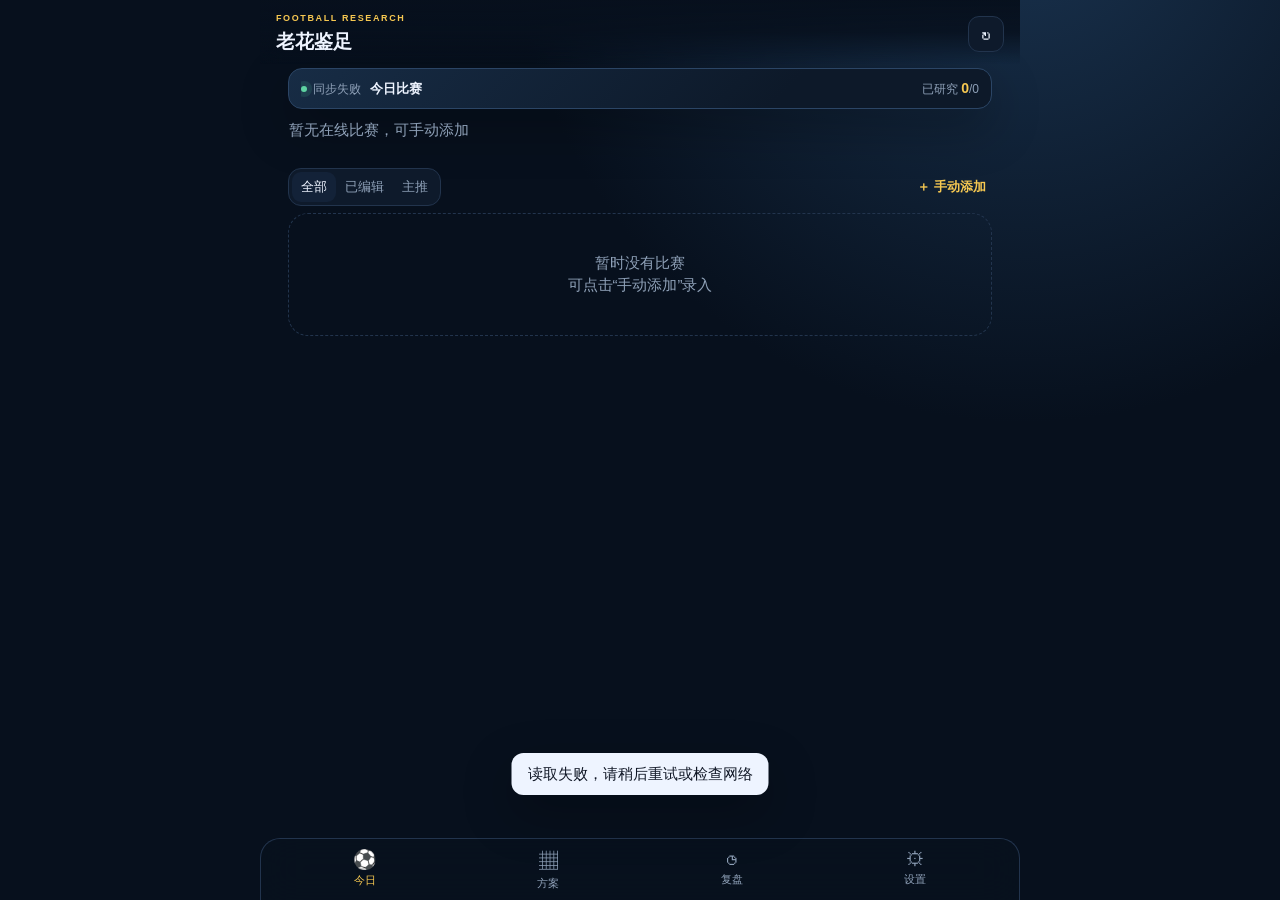
<file: index.html>
<!doctype html>
<html lang="zh-CN">
<head>
  <meta charset="utf-8" />
  <meta name="viewport" content="width=device-width,initial-scale=1,viewport-fit=cover" />
  <meta name="theme-color" content="#09111f" />
  <meta name="apple-mobile-web-app-capable" content="yes" />
  <meta name="apple-mobile-web-app-status-bar-style" content="black-translucent" />
  <title>老花鉴足</title>
  <link rel="manifest" href="manifest.webmanifest" />
  <link rel="icon" href="icon.svg" />
  <link rel="stylesheet" href="styles.css?v=20260803-quark-auto1" />
</head>
<body>
  <div class="app-shell">
    <header class="topbar">
      <div>
        <p class="eyebrow">FOOTBALL RESEARCH</p>
        <h1>老花鉴足</h1>
      </div>
      <button class="icon-btn" id="refreshBtn" aria-label="刷新比赛" title="刷新比赛">↻</button>
    </header>

    <main>
      <section class="page active" id="todayPage">
        <div class="hero-card">
          <div class="hero-summary-line">
            <span class="hero-sync"><span class="live-dot"></span><span id="dataStatus">同步中</span></span>
            <strong id="heroTitle">今日比赛</strong>
            <span class="hero-progress">已研究 <strong id="editedCount">0</strong>/<span id="totalCount">0</span></span>
          </div>
        </div>

        <div class="date-strip" id="dateStrip"></div>
        <div class="toolbar">
          <div class="segmented" id="filterBar">
            <button class="active" data-filter="all">全部</button>
            <button data-filter="edited">已编辑</button>
            <button data-filter="primary">主推</button>
          </div>
          <button class="text-btn" id="manualAddBtn">＋ 手动添加</button>
        </div>
        <div class="match-list" id="matchList"></div>
      </section>

      <section class="page" id="plansPage">
        <div class="section-heading">
          <div><p class="eyebrow">PLAN BUILDER</p><h2>方案组合</h2></div>
          <button class="primary small" id="addComboBtn">＋ 新方案</button>
        </div>
        <p class="section-note">从已编辑场次中组合选项，参考赔率会自动计算。</p>
        <div id="comboList" class="combo-list"></div>
        <div class="publish-panel">
          <h3>发布预览</h3>
          <p>生成图片前会保存当前赔率和编辑时间。图片仅用于展示个人足球研究观点。</p>
          <button class="primary full" id="scanPosterBtn">生成全部扫盘图</button>
          <button class="secondary full" id="posterBtn">生成详细研究长图</button>
        </div>
      </section>

      <section class="page" id="reviewPage">
        <div class="hero-card">
          <div class="hero-summary-line">
            <span class="hero-sync"><span class="live-dot"></span><span id="reviewMeta">最近3天复盘</span></span>
            <strong id="reviewHeroTitle">复盘</strong>
            <span class="hero-progress">研究 <strong id="reviewEditedCount">0</strong>/<span id="reviewTotalCount">0</span> · 命中 <strong id="reviewHitCount">0</strong></span>
          </div>
        </div>
        <div class="date-strip" id="reviewDateStrip"></div>
        <div class="toolbar">
          <p class="section-note review-toolbar-note">完赛后命中标红；刷新可更新比分。</p>
          <button class="primary small" id="reviewPosterBtn" type="button">生成复盘图</button>
        </div>
        <div class="match-list" id="reviewMatchList"></div>
      </section>

      <section class="page" id="settingsPage">
        <div class="section-heading"><div><p class="eyebrow">LOCAL FIRST</p><h2>设置与备份</h2></div></div>
        <div class="settings-card">
          <label>作者名称<input id="authorInput" maxlength="20" placeholder="例如：老李足球研究" /></label>
          <label>分享图底部说明<textarea id="disclaimerInput" rows="3"></textarea></label>
          <button class="primary full" id="saveSettingsBtn">保存设置</button>
        </div>
        <div class="settings-card">
          <h3>数据备份</h3>
          <p>所有内容只保存在当前浏览器。请定期导出备份，避免清理缓存后丢失。</p>
          <div class="button-grid">
            <button class="secondary" id="exportBtn">导出JSON</button>
            <label class="secondary file-label">导入JSON<input type="file" id="importInput" accept="application/json" /></label>
          </div>
          <button class="danger-link" id="clearBtn">清空本机全部数据</button>
        </div>
        <div class="settings-card info-card">
          <h3>关于数据</h3>
          <p>比赛与参考赔率来自中国体彩网公开页面接口。接口可能调整；正式商业使用前应确认数据授权。系统不提供投注、代购或跟单。</p>
        </div>
      </section>
    </main>

    <nav class="bottom-nav">
      <button class="active" data-page="todayPage"><span>⚽</span>今日</button>
      <button data-page="plansPage"><span>▦</span>方案</button>
      <button data-page="reviewPage"><span>◷</span>复盘</button>
      <button data-page="settingsPage"><span>⚙</span>设置</button>
    </nav>
  </div>

  <dialog id="editDialog" class="sheet-dialog"><form method="dialog" id="editForm"><div id="editContent"></div></form></dialog>
  <dialog id="comboDialog" class="sheet-dialog"><form method="dialog" id="comboForm"><div id="comboContent"></div></form></dialog>
  <dialog id="manualDialog" class="sheet-dialog"><form method="dialog" id="manualForm"><div id="manualContent"></div></form></dialog>
  <div id="posterDialog" class="poster-dialog" hidden><div class="poster-backdrop" data-close-poster></div><div class="poster-modal"><div class="modal-head"><h3>微信长图预览</h3><button type="button" id="closePosterBtn" class="icon-btn">×</button></div><canvas id="posterCanvas" class="poster-source-canvas"></canvas><img id="posterImage" class="poster-image" hidden alt="方案图片预览，可长按保存到相册" /><p id="posterSaveStatus" class="poster-save-status" aria-live="polite">安卓夸克请长按上方图片保存到相册；若无效请点“新页面打开图片”。</p><button type="button" id="downloadPosterBtn" class="primary full">保存到相册</button><button type="button" id="openPosterBtn" class="secondary full">新页面打开图片</button></div></div>
  <div class="toast" id="toast"></div>
  <script src="combo-utils.js?v=20260803-quark-auto1"></script>
  <script src="scan-utils.js?v=20260803-quark-auto1"></script>
  <script src="review-utils.js?v=20260803-quark-auto1"></script>
  <script src="app.js?v=20260803-quark-auto1"></script>
</body>
</html>
</file>
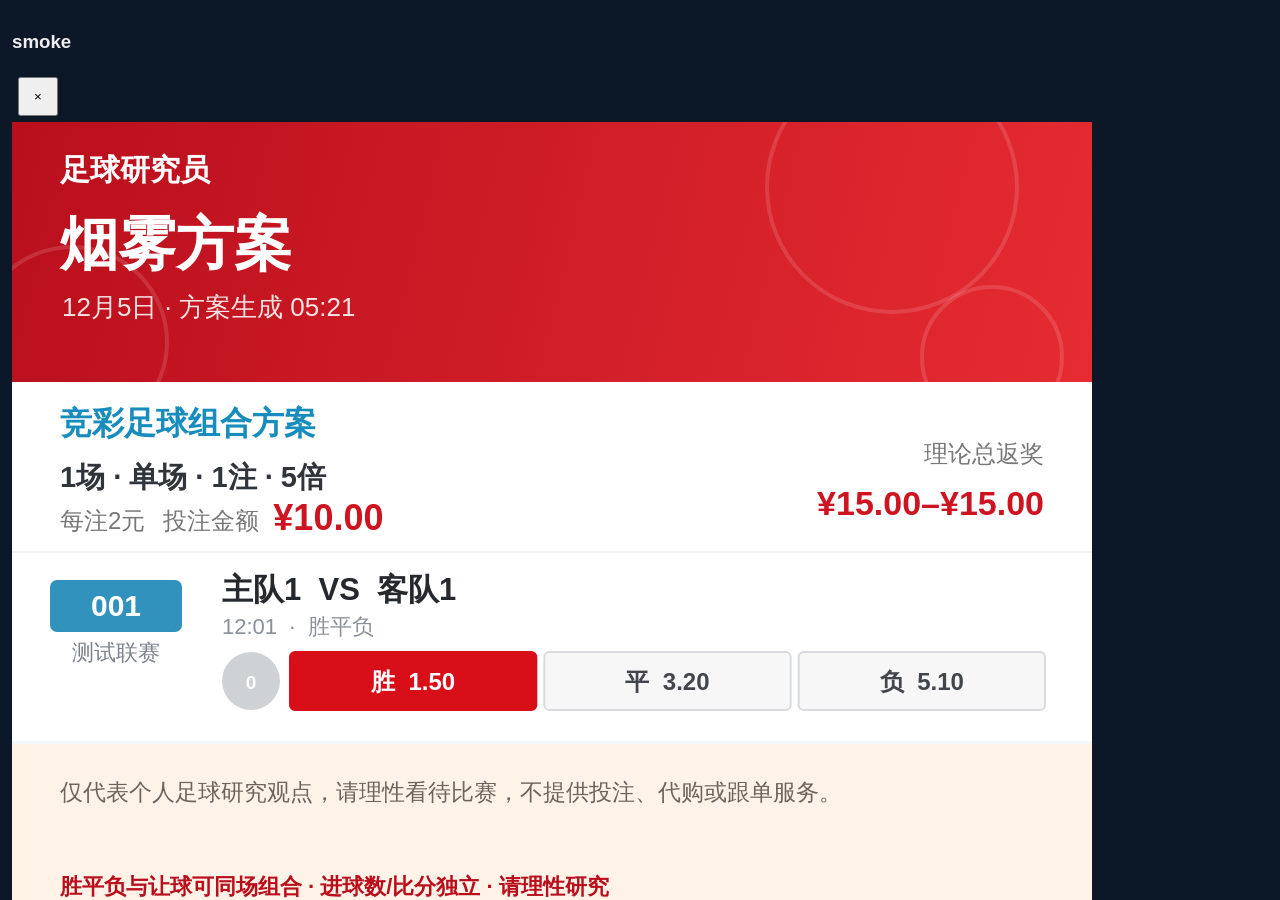
<file: tests/poster-quark-smoke.html>
<!doctype html>
<html lang="zh-CN">
<head>
  <meta charset="utf-8" />
  <title>poster quark smoke</title>
  <style>
    body{font-family:sans-serif;background:#111;color:#eee;padding:16px}
    #posterDialog{position:fixed;inset:0;background:#0c1827;padding:12px;overflow:auto}
    #posterDialog[hidden]{display:none}
    #posterCanvas,.poster-image{max-width:100%;background:#fff}
    button{margin:6px;padding:10px 14px}
    #log{white-space:pre-wrap;background:#222;padding:12px;border-radius:8px}
  </style>
</head>
<body>
  <h1>Poster Quark Smoke</h1>
  <div id="log">boot…</div>
  <div id="posterDialog" class="poster-dialog" hidden>
    <div class="poster-backdrop" data-close-poster></div>
    <div class="poster-modal">
      <div class="modal-head"><h3>preview</h3><button type="button" id="closePosterBtn">×</button></div>
      <canvas id="posterCanvas" class="poster-source-canvas"></canvas>
      <img id="posterImage" class="poster-image" hidden alt="preview" />
      <p id="posterSaveStatus" class="poster-save-status" aria-live="polite"></p>
      <button type="button" id="downloadPosterBtn" class="primary full">保存或分享PNG</button>
      <button type="button" id="openPosterBtn" class="secondary full">打开大图 / 长按保存</button>
    </div>
  </div>
  <!-- shell bits app.js expects at bind time -->
  <div class="app-shell" style="display:none">
    <header class="topbar"><button id="refreshBtn"></button></header>
    <main>
      <section class="page active" id="todayPage">
        <span id="dataStatus"></span><strong id="heroTitle"></strong>
        <strong id="editedCount"></strong><span id="totalCount"></span>
        <div id="dateStrip"></div><div id="filterBar"><button class="active" data-filter="all"></button></div>
        <button id="manualAddBtn"></button><div id="matchList"></div>
      </section>
      <section class="page" id="plansPage">
        <button id="addComboBtn"></button><div id="comboList"></div>
        <button id="scanPosterBtn"></button><button id="posterBtn"></button>
      </section>
      <section class="page" id="reviewPage">
        <span id="reviewMeta"></span><strong id="reviewHeroTitle"></strong>
        <strong id="reviewEditedCount"></strong><span id="reviewTotalCount"></span><strong id="reviewHitCount"></strong>
        <div id="reviewDateStrip"></div><button id="reviewPosterBtn"></button><div id="reviewMatchList"></div>
      </section>
      <section class="page" id="settingsPage">
        <input id="authorInput" /><textarea id="disclaimerInput"></textarea>
        <button id="saveSettingsBtn"></button><button id="exportBtn"></button>
        <input id="importInput" type="file" /><button id="clearBtn"></button>
      </section>
    </main>
    <nav class="bottom-nav">
      <button class="active" data-page="todayPage"></button>
      <button data-page="plansPage"></button>
      <button data-page="reviewPage"></button>
      <button data-page="settingsPage"></button>
    </nav>
  </div>
  <div class="toast" id="toast"></div>
  <dialog id="editDialog"><form method="dialog" id="editForm"><div id="editContent"></div></form></dialog>
  <dialog id="comboDialog"><form method="dialog" id="comboForm"><div id="comboContent"></div></form></dialog>
  <dialog id="manualDialog"><form method="dialog" id="manualForm"><div id="manualContent"></div></form></dialog>
  <script src="../combo-utils.js"></script>
  <script src="../scan-utils.js"></script>
  <script src="../review-utils.js"></script>
  <script>
    // Block network fetch during smoke
    const _fetch = window.fetch;
    window.fetch = async (input) => {
      const url = String(input);
      if (url.includes('sporttery')) {
        return new Response(JSON.stringify({success:true,value:{matchInfoList:[]}}), {headers:{'Content-Type':'application/json'}});
      }
      return _fetch(input);
    };
    // Optionally strip native roundRect to prove polyfill path.
    const params = new URLSearchParams(location.search);
    const strip = params.get('stripRoundRect') === '1';
    if (params.get('quark') === '1') {
      Object.defineProperty(navigator, 'userAgent', {get:()=> 'Mozilla/5.0 (Linux; Android 13) Quark-UA-Smoke', configurable:true});
      navigator.share = async () => { const e=new Error('Abort'); e.name='AbortError'; throw e; };
      navigator.canShare = () => true;
    }

    if (strip && window.CanvasRenderingContext2D) {
      try { delete CanvasRenderingContext2D.prototype.roundRect; } catch (_) {
        CanvasRenderingContext2D.prototype.roundRect = undefined;
      }
      // force undefined
      Object.defineProperty(CanvasRenderingContext2D.prototype, 'roundRect', {value:undefined, configurable:true, writable:true});
    }
  </script>
  <script src="../app.js"></script>
  <script>
    const logEl = document.getElementById('log');
    const log = (m) => { logEl.textContent += '\n' + m; console.log(m); };
    (async () => {
      try {
        // seed state
        const today = (window.chinaDateKey ? chinaDateKey(new Date()) : new Date().toISOString().slice(0,10));
        const matches = [];
        for (let i = 1; i <= 36; i++) {
          const n = String(i).padStart(3,'0');
          matches.push({
            id: 'm'+i, num: '周日'+n, businessDate: today, time: '12:'+String(i%60).padStart(2,'0'),
            league: '测试联赛', home: '主队'+i, away: '客队'+i,
            hhad: {goalLine: '-1'}, had: {h:'1.5',d:'3.2',a:'5.1'},
            status: 'Selling'
          });
        }
        state.matches = matches;
        state.activeDate = today;
        state.drafts = {
          m1: {spf:['h'], hhad:['h'], goals:['2'], scores:'2:1', confidence:'主推', note:'smoke'},
          m2: {spf:['d'], hhad:[], goals:['1'], scores:'', confidence:'次选', note:''},
          m3: {spf:['a','d'], hhad:['a'], goals:[], scores:'0:1/0:2', confidence:'', note:''}
        };
        state.combos[today] = [{
          id: 'c1', name: '烟雾方案', multiple: 5, time: new Date().toISOString(),
          items: [{
            matchId:'m1', num:'周日001', home:'主队1', away:'客队1',
            options:[{market:'spf',pick:'h',label:'胜',odd:1.5}]
          }]
        }];
        saveState();
        log('native roundRect: ' + (typeof CanvasRenderingContext2D.prototype.roundRect));
        log('ensureRoundRect typeof: ' + typeof ensureRoundRect);
        ensureRoundRect();
        log('after ensure roundRect: ' + (typeof CanvasRenderingContext2D.prototype.roundRect));

        // Scan poster
        const okScan = drawScanPoster();
        log('drawScanPoster: ' + okScan + ' canvas=' + posterCanvas.width + 'x' + posterCanvas.height);
        if (!okScan) throw new Error('scan draw failed');
        const blob1 = await canvasToBlob();
        log('scan blob bytes: ' + blob1.size);
        if (blob1.size < 1000) throw new Error('scan blob too small');

        // Combo poster
        const okCombo = drawSingleComboPoster(state.combos[today][0]);
        log('drawSingleComboPoster: ' + okCombo + ' canvas=' + posterCanvas.width + 'x' + posterCanvas.height);
        if (!okCombo) throw new Error('combo draw failed');
        const blob2 = await canvasToBlob();
        log('combo blob bytes: ' + blob2.size);
        if (blob2.size < 1000) throw new Error('combo blob too small');

        // Preview path
        showPosterDialog('smoke');
        await refreshPosterPreview();
        await new Promise(r => setTimeout(r, 300));
        const srcKind = posterImage.src.startsWith('blob:') ? 'blob' : (posterImage.src.startsWith('data:image/jpeg') ? 'jpeg-data' : posterImage.src.slice(0,40));
        log('preview img hidden=' + posterImage.hidden + ' srcKind=' + srcKind + ' isQuark=' + isQuarkLike());
        log('canvas hidden=' + posterCanvas.hidden);
        if (posterImage.hidden && posterCanvas.hidden) throw new Error('both preview surfaces hidden');
        if (isQuarkLike()) {
          const asset = await ensureAlbumAsset(true);
          if (asset.mime !== 'image/jpeg') throw new Error('quark export mime '+asset.mime);
          if (asset.bytes > 1800000) throw new Error('quark export too large: '+asset.bytes);
          // Prefer HTTP via SW; data URL is acceptable fallback in headless without SW activation race.
          const src = posterImage.src || '';
          if (!(src.includes('/__poster__/') || src.startsWith('data:image/jpeg') || src.startsWith('blob:'))) {
            throw new Error('unexpected preview src '+src.slice(0,80));
          }
          await downloadPoster();
          const layer = document.getElementById('posterSaveLayer');
          if (!layer || layer.hidden) throw new Error('save layer not opened on quark download');
          const layerImg = document.getElementById('posterSaveLayerImage');
          if (!layerImg || !layerImg.src) throw new Error('save layer image missing');
          const st = document.getElementById('posterSaveStatus').textContent || '';
          if (st.includes('已取消分享')) throw new Error('false cancel share still shown: '+st);
          log('quark save layer ok bytes=' + asset.bytes + ' http=' + !!(asset.httpUrl) + ' layerSrc=' + (layerImg.src.includes('/__poster__/')?'http':layerImg.src.slice(0,12)));
        }

        // Max edge guard: huge height should clamp
        const huge = preparePosterCanvas(1200, 20000);
        log('huge canvas physical: ' + posterCanvas.width + 'x' + posterCanvas.height + ' scale=' + huge.scale);
        if (posterCanvas.height > 4096) throw new Error('max edge not applied');

        log('PASS');
        document.title = 'PASS';
      } catch (e) {
        log('FAIL: ' + (e && e.stack || e));
        document.title = 'FAIL';
      }
    })();
  </script>
</body>
</html>
</file>
<file: styles.css>
:root{--bg:#07101d;--panel:#0e1a2b;--panel2:#132238;--line:#22344d;--text:#eef4ff;--muted:#8fa1b8;--gold:#f6c851;--red:#ff665f;--blue:#66a8ff;--green:#5ed3a2;--purple:#b993ff;--shadow:0 18px 50px rgba(0,0,0,.28)}*{box-sizing:border-box}html{background:var(--bg)}body{margin:0;background:radial-gradient(circle at 80% -10%,#19324e 0,transparent 36%),var(--bg);color:var(--text);font:15px/1.5 -apple-system,BlinkMacSystemFont,"Segoe UI","PingFang SC","Microsoft YaHei",sans-serif;min-height:100vh}.app-shell{max-width:760px;margin:auto;min-height:100vh;padding-bottom:92px}.topbar{position:sticky;top:0;z-index:20;display:flex;justify-content:space-between;align-items:center;padding:18px 20px 12px;background:linear-gradient(180deg,rgba(7,16,29,.98),rgba(7,16,29,.86),transparent);backdrop-filter:blur(10px)}h1,h2,h3,p{margin-top:0}h1{font-size:22px;margin:0}.eyebrow{font-size:10px;letter-spacing:.18em;color:var(--gold);font-weight:800;margin:0 0 2px}.icon-btn{width:42px;height:42px;border:1px solid var(--line);border-radius:14px;background:var(--panel);color:var(--text);font-size:24px}.page{display:none;padding:4px 18px 28px}.page.active{display:block}.hero-card{display:flex;justify-content:space-between;align-items:center;background:linear-gradient(135deg,#172c45,#0d1929 70%);border:1px solid #2b4565;border-radius:24px;padding:20px;box-shadow:var(--shadow)}.hero-card h2{font-size:28px;margin:13px 0 3px}.hero-card p{color:var(--muted);margin:0}.live-dot{display:inline-block;width:7px;height:7px;border-radius:50%;background:var(--green);box-shadow:0 0 0 5px rgba(94,211,162,.12);margin-right:9px}.progress-ring{width:82px;height:82px;border:5px solid #29405b;border-top-color:var(--gold);border-radius:50%;display:flex;flex-direction:column;align-items:center;justify-content:center;flex:none}.progress-ring strong{font-size:24px}.progress-ring span{font-size:10px;color:var(--muted)}.date-strip{display:flex;gap:8px;overflow:auto;padding:18px 1px 12px;scrollbar-width:none}.date-pill{border:1px solid var(--line);background:var(--panel);color:var(--muted);border-radius:16px;padding:9px 14px;white-space:nowrap}.date-pill.active{background:var(--gold);color:#1a1a1a;border-color:var(--gold);font-weight:800}.toolbar{display:flex;justify-content:space-between;align-items:center;margin:3px 0 12px}.segmented{display:flex;background:var(--panel);padding:3px;border-radius:13px;border:1px solid var(--line)}.segmented button{border:0;background:transparent;color:var(--muted);padding:7px 10px;border-radius:9px}.segmented button.active{background:var(--panel2);color:var(--text)}.text-btn{background:none;border:0;color:var(--gold);font-weight:700}.match-list,.combo-list,.history-list{display:grid;gap:11px}.match-card{background:var(--panel);border:1px solid var(--line);border-radius:19px;padding:15px;transition:.2s}.match-card.edited{border-color:#3e5879}.match-card.primary-card{box-shadow:inset 3px 0 var(--gold)}.match-top{display:flex;align-items:center;gap:8px;color:var(--muted);font-size:12px}.league{background:#1b3049;color:#b9d4f7;border-radius:7px;padding:3px 7px;font-weight:800}.match-no{color:var(--gold);font-weight:800}.match-time{margin-left:auto}.teams{display:grid;grid-template-columns:1fr auto 1fr;align-items:center;gap:10px;margin:15px 0 11px;font-size:17px;font-weight:800}.teams span:last-child{text-align:right}.vs{font-size:10px;color:var(--muted);font-weight:600}.odds-row{display:grid;grid-template-columns:repeat(3,1fr);gap:5px}.odd{background:#101f32;border-radius:9px;padding:7px;text-align:center;color:var(--muted);font-size:12px}.odd strong{color:var(--text);margin-left:3px}.pick-summary{display:flex;flex-wrap:wrap;gap:6px;margin-top:12px}.tag{border-radius:8px;padding:4px 8px;background:#1a2a3e;color:#b8c8dc;font-size:11px}.tag.primary{background:rgba(246,200,81,.16);color:var(--gold)}.tag.risk{background:rgba(255,102,95,.14);color:#ff928d}.empty{padding:38px 20px;text-align:center;color:var(--muted);border:1px dashed var(--line);border-radius:20px}.section-heading{display:flex;justify-content:space-between;align-items:end;margin:9px 0 5px}.section-heading h2{font-size:27px;margin:0}.section-note{color:var(--muted);margin-bottom:18px}.primary,.secondary{border-radius:13px;padding:12px 16px;font-weight:800}.primary{border:0;background:var(--gold);color:#161616}.primary.small{padding:9px 13px}.secondary{border:1px solid var(--line);background:var(--panel2);color:var(--text)}.full{width:100%;margin-top:10px}.combo-card,.history-card,.settings-card,.publish-panel{background:var(--panel);border:1px solid var(--line);border-radius:19px;padding:16px}.combo-card h3,.history-card h3{margin-bottom:4px}.combo-meta{color:var(--muted);font-size:12px}.combo-items{margin:12px 0;display:grid;gap:7px}.combo-item{display:flex;justify-content:space-between;background:#0a1523;border-radius:10px;padding:9px}.combo-odds{font-size:20px;color:var(--gold);font-weight:900}.combo-actions{display:flex;gap:8px;margin-top:12px}.combo-actions button{flex:1}
.combo-match-select{background:#091524;border:1px solid var(--line);border-radius:15px;padding:12px;margin-bottom:10px}.combo-market-group{border:1px solid transparent;border-radius:12px;padding:9px;margin-top:8px;opacity:.62;transition:.18s ease}.combo-market-group.selected{border-color:rgba(246,200,81,.45);background:rgba(246,200,81,.06);opacity:1}.combo-market-title{font-size:11px;color:var(--muted);font-weight:800;margin-bottom:7px}.combo-market-group.selected .combo-market-title{color:var(--gold)}.combo-match-title{font-weight:800;margin-bottom:10px}.combo-option-grid{display:flex;flex-wrap:wrap;gap:7px}.combo-option-label{position:relative}.combo-option-label input{position:absolute;opacity:0;pointer-events:none}.combo-option-label span{display:block;border:1px solid var(--line);background:#102036;color:var(--muted);border-radius:10px;padding:8px 10px;font-size:12px}.combo-option-label input:checked+span{border-color:var(--gold);background:rgba(246,200,81,.14);color:var(--gold);font-weight:800}.combo-selection{display:flex;flex-wrap:wrap;gap:5px;justify-content:flex-end;max-width:65%}.combo-selection em{font-style:normal;color:var(--blue);font-size:10px;align-self:center;margin-right:2px}.combo-selection .tag{white-space:nowrap}.publish-panel{margin-top:16px;background:linear-gradient(145deg,#172943,#0d1929)}.publish-panel p,.settings-card p{color:var(--muted)}.history-card{display:flex;justify-content:space-between;align-items:center}.history-card button{background:none;border:0;color:var(--gold)}.settings-card{margin-top:12px}.settings-card label{display:block;color:var(--muted);font-size:13px;margin-bottom:13px}.settings-card input,.settings-card textarea,.field-input{width:100%;margin-top:6px;background:#091524;color:var(--text);border:1px solid var(--line);border-radius:12px;padding:12px;font:inherit}.button-grid{display:grid;grid-template-columns:1fr 1fr;gap:9px}.file-label{text-align:center}.file-label input{display:none}.danger-link{display:block;margin:18px auto 0;border:0;background:none;color:var(--red)}.info-card{border-color:#263f5c}.bottom-nav{position:fixed;z-index:30;bottom:0;left:50%;transform:translateX(-50%);width:min(760px,100%);display:grid;grid-template-columns:repeat(4,1fr);padding:8px 12px calc(8px + env(safe-area-inset-bottom));background:rgba(8,17,30,.94);border-top:1px solid var(--line);backdrop-filter:blur(20px)}.bottom-nav button{border:0;background:none;color:var(--muted);display:flex;flex-direction:column;gap:2px;align-items:center;font-size:11px}.bottom-nav button span{font-size:19px}.bottom-nav button.active{color:var(--gold)}dialog{color:var(--text)}dialog::backdrop{background:rgba(0,0,0,.72);backdrop-filter:blur(4px)}.sheet-dialog{width:min(720px,100%);max-height:92vh;margin:auto auto 0;border:0;border-radius:24px 24px 0 0;background:#0c1827;padding:0}.sheet-dialog form{padding:18px}.sheet-handle{width:42px;height:4px;background:#3b4d63;border-radius:99px;margin:0 auto 16px}.dialog-head{display:flex;justify-content:space-between;align-items:start}.dialog-head button{border:0;background:none;color:var(--muted);font-size:25px}.autosave-status{margin:4px 0 0;color:var(--muted);font-size:11px}.autosave-status.success{color:var(--green)}.autosave-status.error{color:#ff8b86}.pick-group{margin:19px 0}.pick-group h4{margin:0 0 8px;color:#cbd8e8}.pick-grid{display:grid;grid-template-columns:repeat(3,1fr);gap:7px}.pick-grid.goals{grid-template-columns:repeat(4,1fr)}.pick-btn{border:1px solid var(--line);background:#102036;color:var(--muted);border-radius:11px;padding:10px 6px}.pick-btn.selected{border-color:var(--gold);background:rgba(246,200,81,.14);color:var(--gold);font-weight:900}.pick-btn em{font-style:normal;font-size:10px;display:block;opacity:.72}.score-group .section-note{font-size:12px;margin:-2px 0 10px}.score-builder{display:grid;grid-template-columns:72px 22px 72px 1fr;gap:7px;align-items:center}.score-builder input{width:100%;background:#091524;color:var(--text);border:1px solid var(--line);border-radius:11px;padding:11px 6px;text-align:center;font-size:18px;font-weight:800;font-family:inherit}.score-builder>span{text-align:center;color:var(--gold);font-size:24px;font-weight:900}.score-builder button{border:0;border-radius:11px;background:var(--gold);color:#161616;padding:12px 10px;font-weight:900}.score-picks-list{display:grid;gap:7px;margin-top:10px}.score-pick-item{display:grid;grid-template-columns:1fr auto 32px;align-items:center;gap:9px;background:#091524;border:1px solid var(--line);border-radius:12px;padding:9px 10px}.score-pick-item>div{display:flex;align-items:center;gap:9px}.score-pick-item strong{color:var(--text);font-size:18px}.score-pick-item small{color:var(--blue);font-size:11px}.score-odd{color:var(--gold);font-weight:800;font-size:12px}.score-pick-item button{border:0;background:#18283c;color:var(--muted);width:30px;height:30px;border-radius:9px;font-size:18px}.score-empty{color:var(--muted);font-size:12px;padding:9px;border:1px dashed var(--line);border-radius:11px;text-align:center}.confidence-grid{display:grid;grid-template-columns:repeat(5,1fr);gap:5px}.confidence-grid .pick-btn{font-size:11px;padding:9px 2px}.poster-dialog{position:fixed;inset:0;z-index:1000;display:flex;align-items:center;justify-content:center;padding:3vh 3vw}.poster-dialog[hidden]{display:none}.poster-backdrop{position:absolute;inset:0;background:rgba(0,0,0,.78);backdrop-filter:blur(4px)}.poster-modal{position:relative;z-index:1;width:min(680px,100%);max-height:94vh;overflow:auto;padding:14px;background:#0c1827;border-radius:22px;color:var(--text)}.modal-head{display:flex;justify-content:space-between;align-items:center}.modal-head h3{margin:0}#posterCanvas,.poster-image{width:100%;height:auto;border-radius:12px;background:white;display:block;margin:12px 0;max-height:68vh;object-fit:contain}.poster-image{-webkit-touch-callout:default;user-select:auto;-webkit-user-select:auto;touch-action:manipulation;pointer-events:auto}#posterCanvas{-webkit-touch-callout:default;touch-action:manipulation}.poster-modal button{position:relative;z-index:2;touch-action:manipulation}.poster-modal .modal-head{position:sticky;top:0;z-index:3;background:#0c1827;padding-bottom:6px}#posterCanvas[hidden],.poster-image[hidden]{display:none!important}.poster-save-status{margin:8px 2px 12px;color:var(--muted);font-size:12px;line-height:1.55}.poster-save-status.error{color:#ff8b86}.poster-save-status.success{color:var(--green)}.poster-modal>.secondary{margin-top:8px}.dialog-status{min-height:22px;margin:8px 2px;color:var(--muted);font-size:13px}.dialog-status.error{color:#ff8b86}.dialog-status.success{color:var(--green)}
.poster-save-layer{position:fixed;inset:0;z-index:1100;display:flex;align-items:flex-end;justify-content:center;padding:0;background:rgba(0,0,0,.86)}
.poster-save-layer[hidden]{display:none!important}
.poster-save-layer-panel{width:min(720px,100%);max-height:96vh;overflow:auto;background:#0c1827;border-radius:18px 18px 0 0;padding:14px 14px 28px;color:var(--text)}
.poster-save-layer-head{display:flex;align-items:center;justify-content:space-between;gap:10px;position:sticky;top:0;background:#0c1827;z-index:2;padding-bottom:8px}
.poster-save-layer-head strong{font-size:16px}
.poster-save-layer-tip{margin:4px 2px 10px;color:var(--muted);font-size:12px;line-height:1.55}.poster-save-actions{display:grid;gap:8px;margin-top:10px}.poster-save-actions .primary,.poster-save-actions .secondary,.poster-save-actions .poster-save-open-link{width:100%}
a.poster-save-open-link{display:block;box-sizing:border-box;text-align:center;text-decoration:none;padding:12px 14px;border-radius:12px;border:1px solid var(--line);background:#132338;color:var(--text);font-weight:800}
a.poster-save-open-link.is-disabled{opacity:.45;pointer-events:none}

#posterSaveLayerImage{display:block;width:100%;height:auto;border-radius:12px;background:#fff;-webkit-touch-callout:default;user-select:auto;-webkit-user-select:auto;pointer-events:auto;touch-action:manipulation}
.poster-image,.poster-save-layer img{-webkit-touch-callout:default!important}

.toast{position:fixed;z-index:100;left:50%;bottom:105px;transform:translate(-50%,20px);background:#eef4ff;color:#111827;border-radius:12px;padding:10px 16px;opacity:0;pointer-events:none;transition:.25s;box-shadow:var(--shadow)}.toast.show{opacity:1;transform:translate(-50%,0)}.combo-cost{display:flex;align-items:center;justify-content:space-between;margin-top:12px;padding:11px 13px;border-radius:12px;background:rgba(246,200,81,.1);color:var(--gold)}.combo-cost strong{font-size:22px}.prize-grid{display:grid;grid-template-columns:1fr 1fr;gap:8px;margin-top:8px}.prize-grid div{background:#091524;border:1px solid var(--line);border-radius:12px;padding:11px}.prize-grid span{display:block;color:var(--muted);font-size:11px}.prize-grid strong{display:block;color:var(--text);font-size:18px;margin-top:3px}.combo-calc-note{font-size:11px;color:var(--muted);margin:9px 1px 4px}.combo-odds-small{font-size:12px;color:var(--muted)}@media(min-width:700px){.page{padding-left:28px;padding-right:28px}.match-list{grid-template-columns:1fr 1fr}.match-card{cursor:pointer}.sheet-dialog{margin:auto;border-radius:24px;max-width:620px}.bottom-nav{border:1px solid var(--line);border-bottom:0;border-radius:20px 20px 0 0}}

/* Compact mobile research list */
.topbar{padding:12px 16px 8px}.topbar .eyebrow{font-size:9px}.topbar h1{font-size:19px}.topbar .icon-btn{width:36px;height:36px;border-radius:11px;font-size:20px}.hero-card{padding:9px 12px;border-radius:14px}.hero-summary-line{width:100%;display:flex;align-items:center;gap:9px;white-space:nowrap;overflow:hidden;font-size:12px}.hero-sync{display:flex;align-items:center;color:var(--muted)}.hero-summary-line .live-dot{width:6px;height:6px;margin-right:6px}.hero-summary-line>strong{color:var(--text);font-size:13px}.hero-progress{margin-left:auto;color:var(--muted)}.hero-progress strong{color:var(--gold);font-size:14px}.date-strip{padding:10px 1px 7px}.date-pill{padding:7px 10px;border-radius:12px;font-size:12px}.toolbar{margin:1px 0 7px}.segmented button{padding:6px 9px}.match-list{gap:5px;grid-template-columns:1fr!important}.match-card{padding:8px 9px;border-radius:12px;min-width:0}.match-line{display:grid;grid-template-columns:auto auto minmax(0,1fr) auto minmax(0,1fr) auto;align-items:center;gap:5px;min-width:0}.match-line .league{max-width:64px;overflow:hidden;text-overflow:ellipsis;white-space:nowrap;padding:2px 5px;border-radius:5px;font-size:10px}.match-line .match-no{font-size:10px;white-space:nowrap}.compact-team{min-width:0;overflow:hidden;text-overflow:ellipsis;white-space:nowrap;font-size:13px;text-align:center}.match-line .vs{font-size:8px}.match-line .match-time{margin:0;white-space:nowrap;font-size:9px}.match-detail-line{display:flex;align-items:center;gap:7px;min-width:0;margin-top:6px}.odds-inline{display:flex;align-items:center;gap:7px;flex:none;padding:3px 6px;border-radius:7px;background:#101f32;color:var(--muted);font-size:10px;white-space:nowrap}.odds-inline b{color:var(--text);font-size:11px}.match-detail-line .pick-summary{min-width:0;flex:1;flex-wrap:nowrap;overflow-x:auto;margin:0;gap:4px;scrollbar-width:none}.match-detail-line .tag{padding:2px 5px;border-radius:6px;font-size:9px;white-space:nowrap}.combo-basic-fields{display:grid;grid-template-columns:minmax(0,1fr) 100px;gap:10px}.combo-stake-row{display:grid;grid-template-columns:auto minmax(0,1fr);gap:9px;align-items:stretch;margin-top:12px}.multiple-field{display:flex;align-items:center;gap:5px;padding:8px 10px;border:1px solid var(--line);border-radius:12px;color:var(--muted);white-space:nowrap}.multiple-field input{width:62px;background:#091524;color:var(--gold);border:1px solid var(--line);border-radius:8px;padding:7px 5px;text-align:center;font:800 16px inherit}.combo-stake-row .combo-cost{margin:0}.combo-calc-note{margin-top:7px}.combo-calc-note.error{color:#ff8b86}@media(max-width:420px){.page{padding-left:10px;padding-right:10px}.hero-summary-line{gap:7px;font-size:11px}.hero-summary-line>strong{font-size:12px}.match-line{gap:4px}.compact-team{font-size:12px}.match-line .match-time{font-size:8px}.odds-inline{gap:5px;padding-left:5px;padding-right:5px}}

/* Review page mirrors today layout */
.review-toolbar-note{margin:0;flex:1;color:var(--muted);font-size:12px}
#reviewPage .toolbar{align-items:center;gap:8px}
#reviewPage .match-card.hit-card{border-color:rgba(255,70,70,.85);box-shadow:0 0 0 1px rgba(255,90,90,.28);background:linear-gradient(135deg,rgba(90,12,18,.45),#0e1624 58%)}
#reviewPage .match-card.hit-card .vs{color:#ff7d7d;font-weight:900}
#reviewPage .tag.hit{background:rgba(255,70,70,.18);color:#ff7d7d;border:1px solid rgba(255,90,90,.45)}
.hit-text{color:#ff7d7d}
.pick-btn.hit, .pick-btn.selected.hit{border-color:#ff4d4f!important;background:linear-gradient(180deg,#d7141f,#a40d16)!important;color:#fff!important;box-shadow:0 0 0 1px rgba(255,90,90,.35)}
.pick-btn.hit em{color:rgba(255,255,255,.9)!important}
.score-pick-item.hit{border-color:rgba(255,80,80,.7);background:rgba(160,20,30,.22)}
.score-pick-item.hit strong{color:#ff7d7d}
.dialog-score-badge{display:inline-flex;align-items:center;gap:6px;margin-top:4px;font-size:12px;color:var(--muted)}
.dialog-score-badge b{color:#ff7d7d;font-size:16px}
</file>
